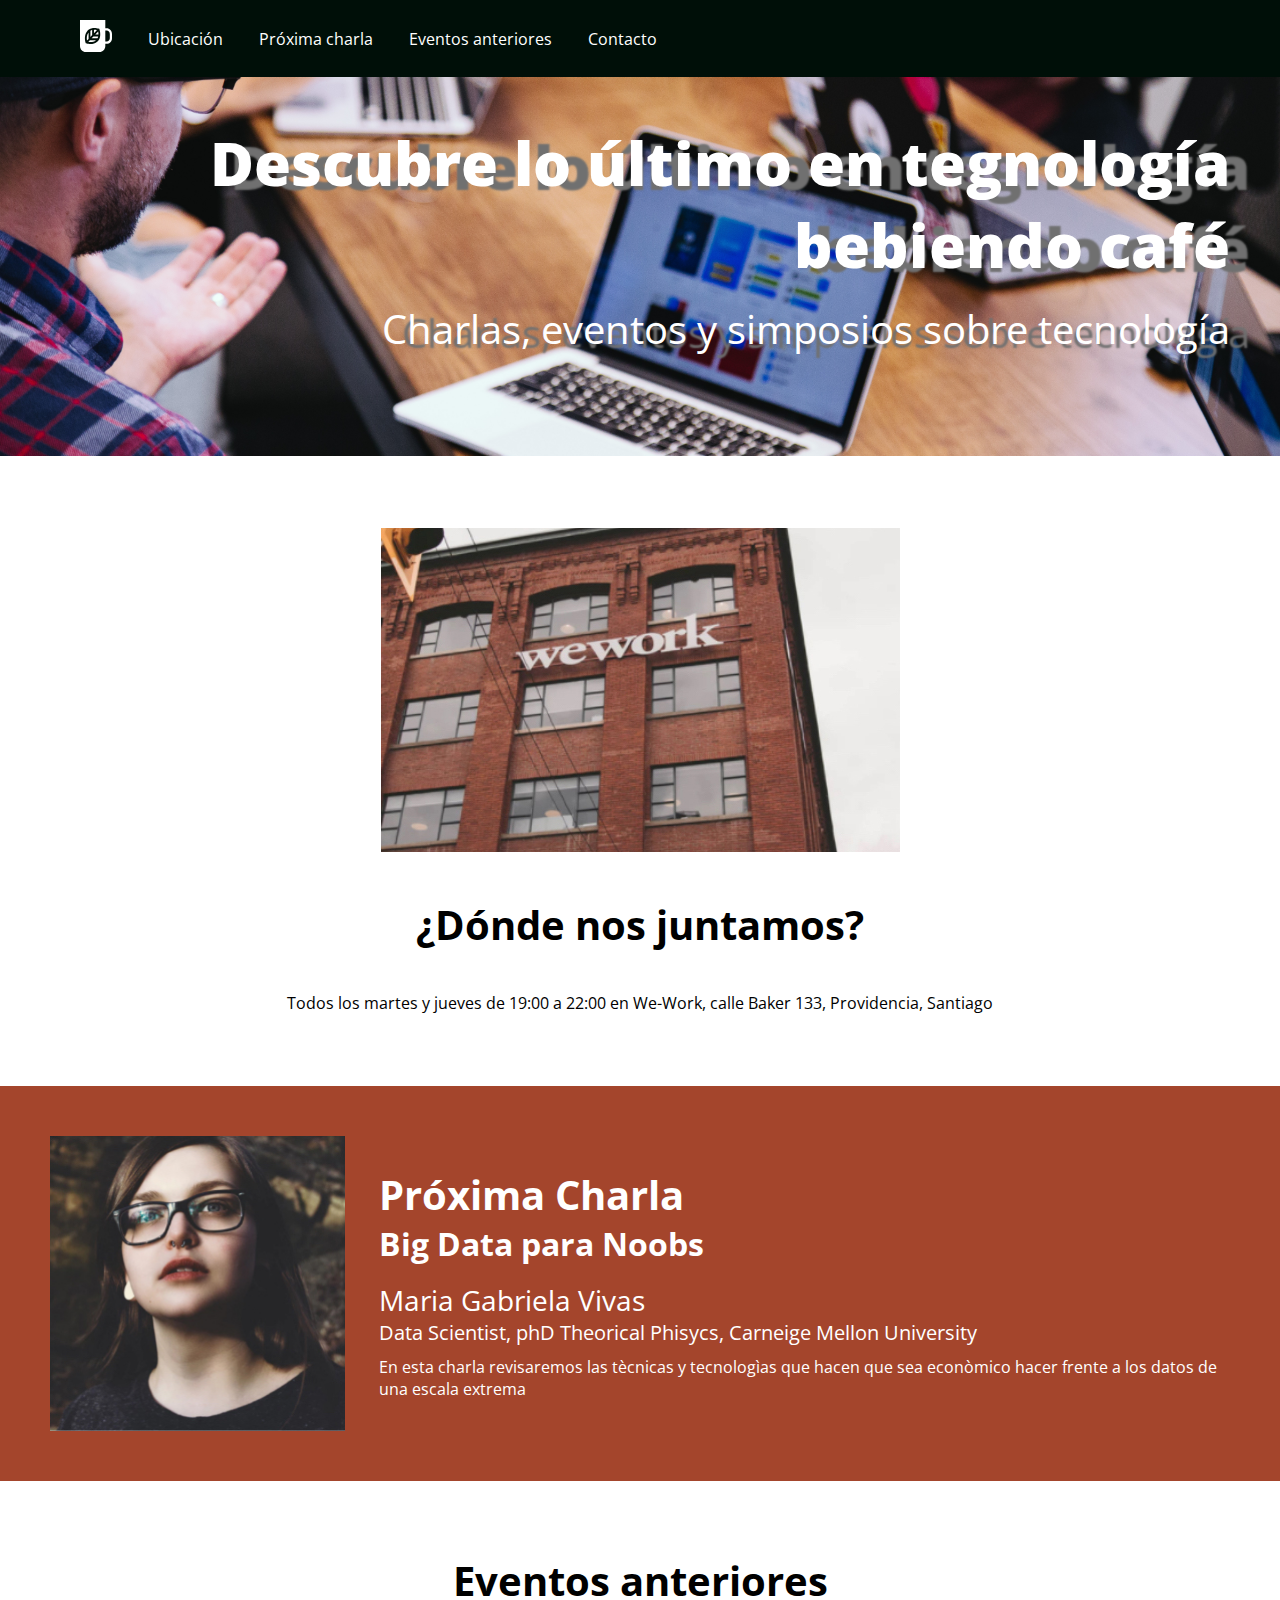
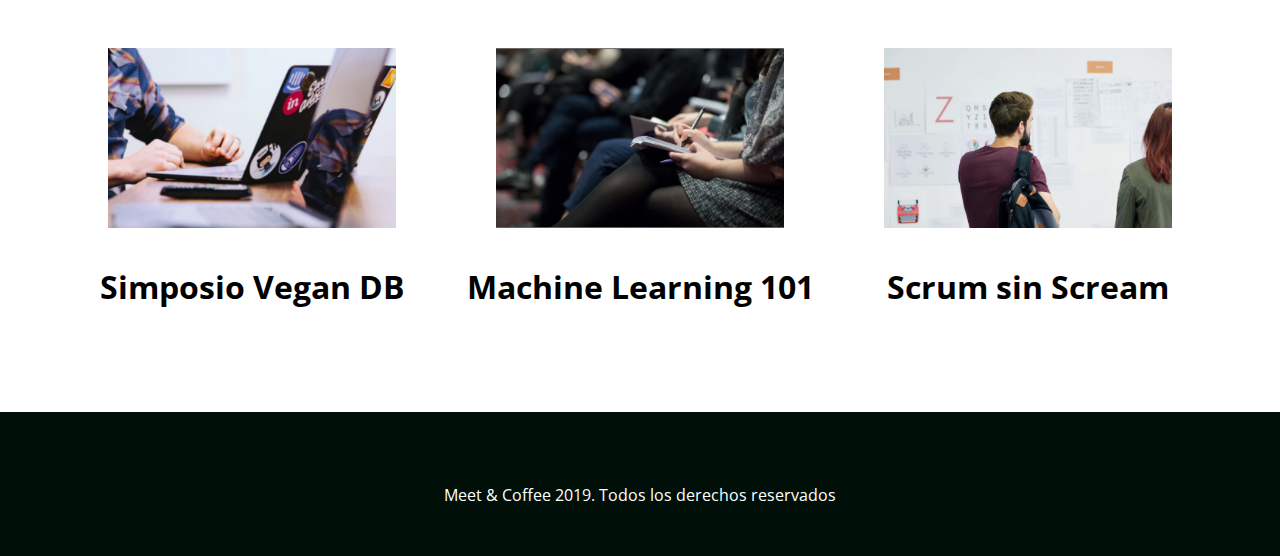
<file: index.html>
<!DOCTYPE html>
<html>
  <head>
    <meta charset="utf-8" />
    <title>Meet & Coffee</title>
    <link rel="shortcut icon" type="image/png" href="favicon.png" />
    <meta name="author" content="Maria Gabriela Vivas" />
    <meta
      name="description"
      content="Charlas, eventos, simposios, tecnología, co-work"
    />
    <link
      href="https://fonts.googleapis.com/css2?family=Open+Sans:wght@400;700;800&display=swap"
      rel="stylesheet"
    />
    "
    <link
      rel="stylesheet"
      href="https://use.fontawesome.com/releases/v5.6.3/css/all.css"
      integrity="sha384-UHRtZLI+pbxtHCWp1t77Bi1L4ZtiqrqD80Kn4Z8NTSRyMA2Fd33n5dQ8lWUE00s/"
      crossorigin="anonymous"
    />
    <link rel="stylesheet" href="assets/css/style.css" />
  </head>

  <body>
    <nav class="oscuro">
      <ul>
        <li class="icono">
          <a href="#inicio">
            <svg xmlns="http://www.w3.org/2000/svg" viewBox="0 0 44 44">
              <path
                d="M11.8 26l-2.2 2.3c-.5-2.9-.7-7.5 2.2-11.2V26zm-.4 4.1c2.7.5 7.2.7 10.6-2.3h-8.5l-2.1 2.3zm5.3-16.2c-.8.2-1.7.5-2.4.9v8.5l2.4-2.6v-6.8zm2.5-.3v4.6l4-4.2c-1.1-.3-2.5-.5-4-.4zM16 25.2h8.1c.4-.8.7-1.7.9-2.6h-6.6L16 25.2zm28-6.1V25c0 4.3-3.3 7.8-7.4 7.8h-1.8v2.9c0 4.6-3.6 8.3-7.9 8.3h-19C3.6 44 0 40.3 0 35.7V0h34.8v11.4h1.8c4.1 0 7.4 3.5 7.4 7.7zm-16.2.9c.1-2.6-.4-5-.8-6.4-.2-.9-.4-1.4-.4-1.4s-.5-.2-1.4-.4c-1.4-.4-3.6-.9-6.1-.8-.8 0-1.7.1-2.5.3-.8.2-1.6.4-2.4.7-.9.4-1.7.8-2.5 1.5-.6.5-1.1 1-1.6 1.6-4.5 5.4-3.4 12.5-2.6 15.5.2.9.4 1.4.4 1.4s.5.2 1.4.4c2.8.8 9.6 2 14.7-2.7.6-.5 1.1-1.1 1.5-1.7.6-.8 1-1.7 1.4-2.6.3-.8.5-1.7.7-2.6.1-1.1.2-1.9.2-2.8zm13.2-.9c0-2.6-2-4.6-4.4-4.6h-1.8v15.1h1.8c2.4 0 4.4-2.1 4.4-4.6v-5.9zM21 20h4.4c0-1.6-.1-3-.4-4.2L21 20z"
              />
            </svg>
          </a>
        </li>
        <li><a href="#Ubicacion">Ubicación</a></li>
        <li><a href="#proxima-charla">Próxima charla</a></li>
        <li><a href="#eventos">Eventos anteriores</a></li>
        <li><a href="#contacto">Contacto</a></li>
      </ul>
    </nav>

    <header id="inicio" class="hero-section">
      <h1>Descubre lo último en tegnología bebiendo café</h1>
      <h2 class="subtitulo">Charlas, eventos y simposios sobre tecnología</h2>
    </header>

    <section id="ubicacion">
      <img src="assets/img/we-work.jpg" alt="we work location" />
      <h2>¿Dónde nos juntamos?</h2>
      <p>
        Todos los martes y jueves de 19:00 a 22:00 en We-Work, calle Baker 133,
        Providencia, Santiago
      </p>
    </section>

    <section id="proxima-charla" class="sweet-brown">
      <div class="centrado">
        <img
          src="assets/img/speaker.jpg"
          alt="speaker"
          class="charla-speaker"
        />
        <div class="charla-texto">
          <h2>Próxima Charla</h2>
          <h3>Big Data para Noobs</h3>
          <h4>Maria Gabriela Vivas</h4>
          <h5>
            Data Scientist, phD Theorical Phisycs, Carneige Mellon University
          </h5>
          <p>
            En esta charla revisaremos las tècnicas y tecnologìas que hacen que
            sea econòmico hacer frente a los datos de una escala extrema
          </p>
        </div>
      </div>
    </section>

    <section id="eventos">
      <h2>Eventos anteriores</h2>
      <article class="evento">
        <a href="evento01.html" target="_blank"
          ><img src="assets/img/simposio-vegan.jpg" alt="events simposio vegan"
        /></a>
        <h3>Simposio Vegan DB</h3>
      </article>

      <article class="evento">
        <img src="assets/img/machine-learning.jpg" alt="machine-learning" />
        <h3>Machine Learning 101</h3>
      </article>

      <article class="evento">
        <img src="assets/img/scrum-sin-scream.jpg" alt="scrum-sin-scream" />
        <h3>Scrum sin Scream</h3>
      </article>
    </section>

    <footer id="contacto" class="oscuro">
      <a href="https://www.github.com"><i class="fab fa-github fa-5x"></i></a>
      <a href="https://www.twitter.com"
        ><i class="fab fa-twitter-square fa-5x"></i
      ></a>
      <a href="https://www.linkedin.com"
        ><i class="fab fa-linkedin fa-5x"></i
      ></a>
      <p>Meet & Coffee 2019. Todos los derechos reservados</p>
    </footer>
  </body>
</html>
</file>
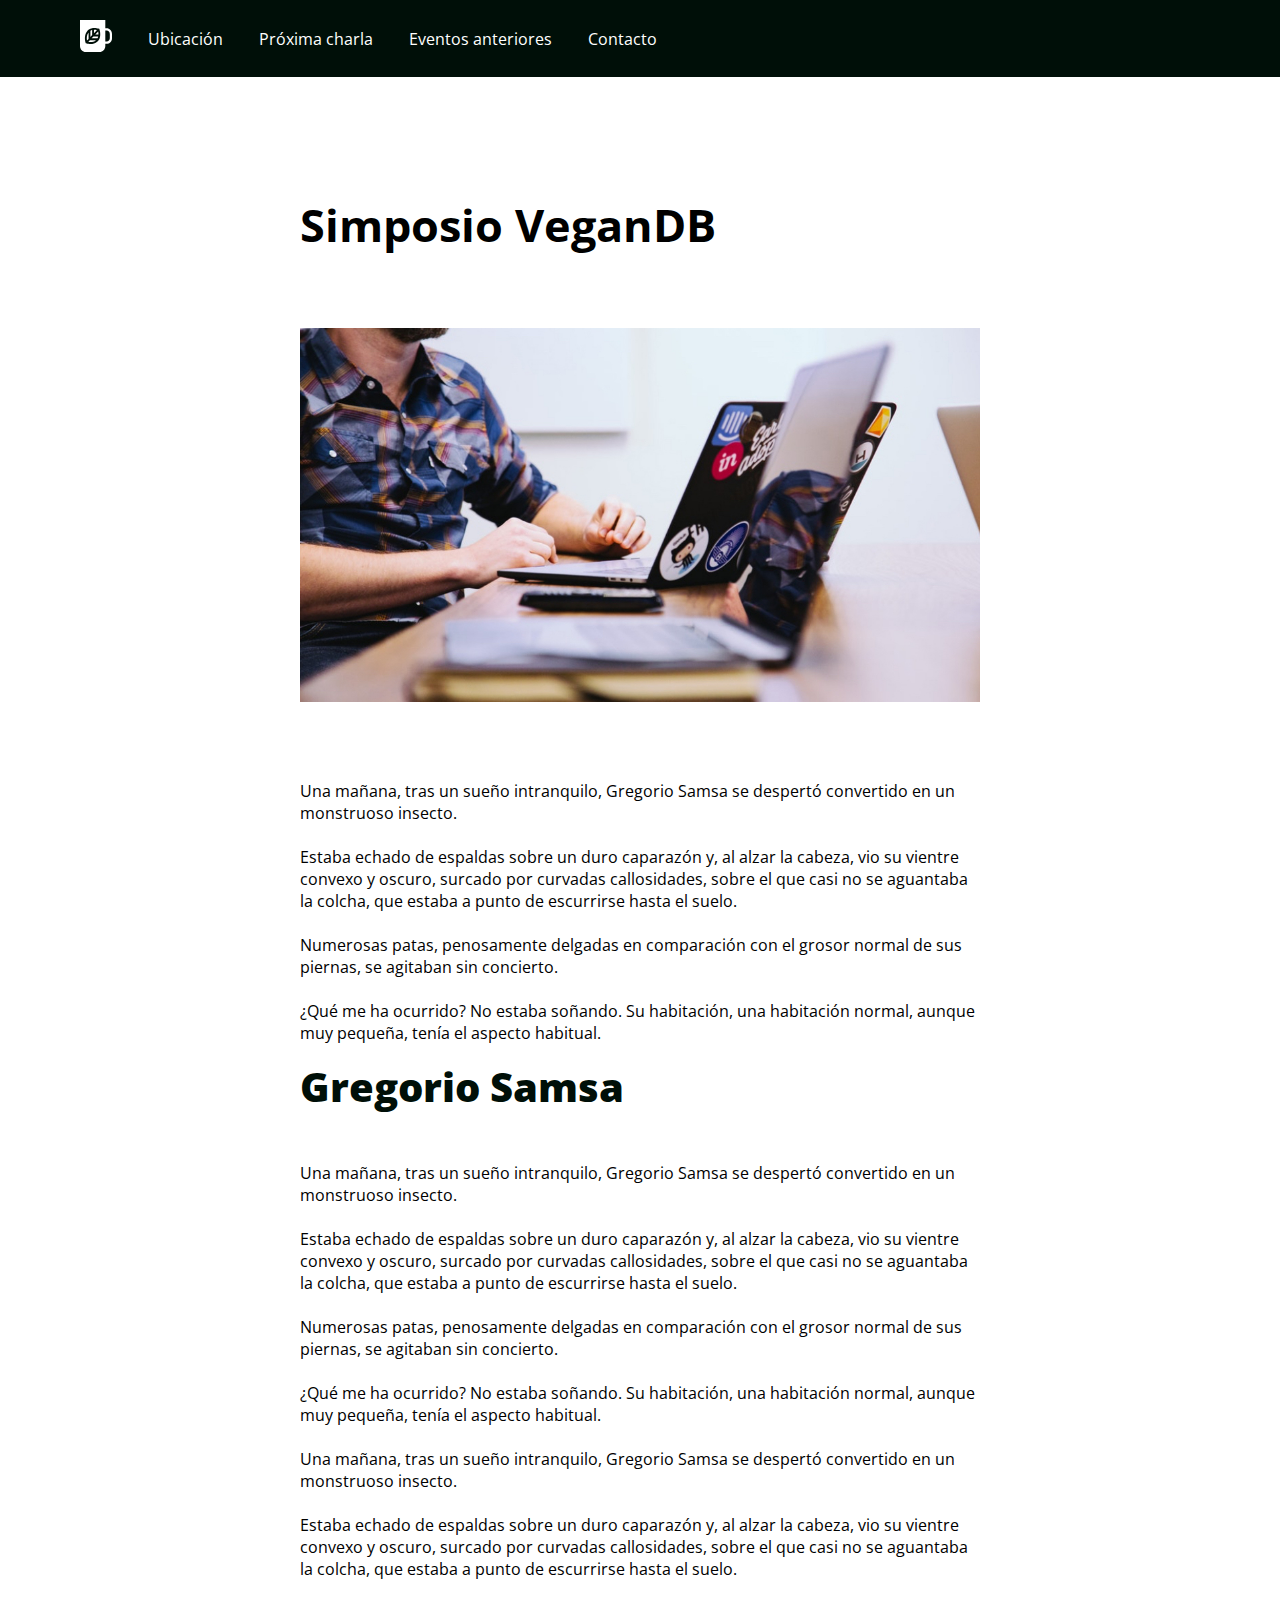
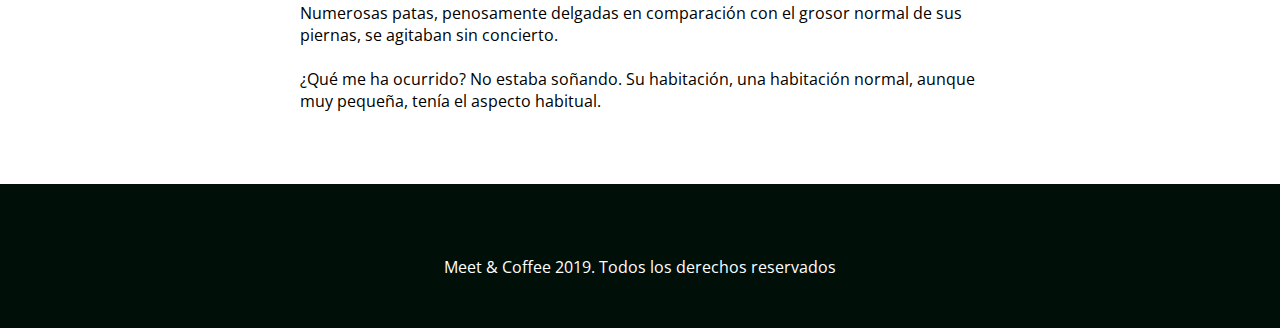
<file: evento01.html>
<!DOCTYPE html>
<html lang="es">
<head>
    <meta charset="UTF-8">
    <title>Meet & Coffee</title>
    <link rel="shortcut icom" type="image/png" href="./favicon.png"/>
    <meta name="Author" content="Gregorio Samsa">
    <meta name="Description" content="Gregorio Sansa y su sueño">
    <meta name="keywords" content="Sueño, intranquilo, insecto">
    <link href="https://fonts.googleapis.com/css2?family=Open+Sans:wght@400;700;800&display=swap" 
    rel="stylesheet">
    <link rel="stylesheet" href="https://use.fontawesome.com/releases/v5.6.3/css/all.css"
integrity="sha384-UHRtZLI+pbxtHCWp1t77Bi1L4ZtiqrqD80Kn4Z8NTSRyMA2Fd33n5dQ8lWUE00s/"
crossorigin="anonymous">
    <link rel="stylesheet" href="assets/css/style.css">
</head>

<body>  
    <nav class="oscuro">
    <ul>
        <li class="icono"><a href="#inicio">
            <svg xmlns="http://www.w3.org/2000/svg" viewBox="0 0 44 44"><path d="M11.8 26l-2.2 2.3c-.5-2.9-.7-7.5 2.2-11.2V26zm-.4 4.1c2.7.5 7.2.7 10.6-2.3h-8.5l-2.1 2.3zm5.3-16.2c-.8.2-1.7.5-2.4.9v8.5l2.4-2.6v-6.8zm2.5-.3v4.6l4-4.2c-1.1-.3-2.5-.5-4-.4zM16 25.2h8.1c.4-.8.7-1.7.9-2.6h-6.6L16 25.2zm28-6.1V25c0 4.3-3.3 7.8-7.4 7.8h-1.8v2.9c0 4.6-3.6 8.3-7.9 8.3h-19C3.6 44 0 40.3 0 35.7V0h34.8v11.4h1.8c4.1 0 7.4 3.5 7.4 7.7zm-16.2.9c.1-2.6-.4-5-.8-6.4-.2-.9-.4-1.4-.4-1.4s-.5-.2-1.4-.4c-1.4-.4-3.6-.9-6.1-.8-.8 0-1.7.1-2.5.3-.8.2-1.6.4-2.4.7-.9.4-1.7.8-2.5 1.5-.6.5-1.1 1-1.6 1.6-4.5 5.4-3.4 12.5-2.6 15.5.2.9.4 1.4.4 1.4s.5.2 1.4.4c2.8.8 9.6 2 14.7-2.7.6-.5 1.1-1.1 1.5-1.7.6-.8 1-1.7 1.4-2.6.3-.8.5-1.7.7-2.6.1-1.1.2-1.9.2-2.8zm13.2-.9c0-2.6-2-4.6-4.4-4.6h-1.8v15.1h1.8c2.4 0 4.4-2.1 4.4-4.6v-5.9zM21 20h4.4c0-1.6-.1-3-.4-4.2L21 20z"/></svg>
        </a></li>
        <li><a href="#Ubicacion">Ubicación</a></li>   
        <li><a href="#proxima-charla">Próxima charla</a></li>
        <li><a href="#eventos">Eventos anteriores</a></li>
        <li><a href="#contacto">Contacto</a></li>
    </ul>
    </nav>

<main>
    
    <h2 class="titulo">Simposio VeganDB</h2>

<img src="assets/img/post-1.jpg" alt="simposio-vegan" class="img">

 <p>Una mañana, tras un sueño intranquilo, Gregorio Samsa se despertó convertido en un
    monstruoso insecto.</p>
<br>
    <p>Estaba echado de espaldas sobre un duro caparazón y, al alzar la cabeza, vio su vientre convexo y oscuro, surcado por curvadas callosidades, sobre el que casi no se aguantaba
    la colcha, que estaba a punto de escurrirse hasta el suelo.</p>
<br>
    <p>Numerosas patas, penosamente delgadas en comparación con el grosor normal de sus piernas, se agitaban sin concierto.</p>
<br>
    <p>¿Qué me ha ocurrido? No estaba soñando. Su habitación, una habitación normal, aunque muy pequeña, tenía el aspecto habitual.</p>

    <h2 class="segundo">Gregorio Samsa</h2>
    <p>Una mañana, tras un sueño intranquilo, Gregorio Samsa se despertó convertido en un
    monstruoso insecto.</p>
<br>
    <p>Estaba echado de espaldas sobre un duro caparazón y, al alzar la cabeza, vio su vientre convexo y oscuro, surcado por curvadas callosidades, sobre el que casi no se aguantaba
    la colcha, que estaba a punto de escurrirse hasta el suelo.</p>
<br>
    <p>Numerosas patas, penosamente delgadas en comparación con el grosor normal de sus piernas, se agitaban sin concierto.</p>
<br>
   <p>¿Qué me ha ocurrido? No estaba soñando. Su habitación, una habitación normal, aunque muy pequeña, tenía el aspecto habitual.</p>
<br>
    <p>Una mañana, tras un sueño intranquilo, Gregorio Samsa se despertó convertido en un monstruoso insecto.</p>
<br>
    <p>Estaba echado de espaldas sobre un duro caparazón y, al alzar la cabeza, vio su vientre convexo y oscuro, surcado por curvadas callosidades, sobre el que casi no se aguantaba
    la colcha, que estaba a punto de escurrirse hasta el suelo.</p>
<br>
    <p>Numerosas patas, penosamente delgadas en comparación con el grosor normal de sus piernas, se agitaban sin concierto.</p>
<br>
    <p>¿Qué me ha ocurrido? No estaba soñando. Su habitación, una habitación normal, aunque muy pequeña, tenía el aspecto habitual.</p>

</main>

    <footer id="contacto" class="oscuro">
        <a href="https://www.github.com"><i class="fab fa-github fa-5x"></i></a>
        <a href="https://www.twitter.com"><i class="fab fa-twitter-square fa-5x"></i></a>
        <a href="https://www.linkedin.com"><i class="fab fa-linkedin fa-5x"></i></a>
        <p>Meet & Coffee 2019. Todos los derechos reservados</p>
        </footer>
    
        
</body>
</html>
</file>
<file: assets/css/style.css>
body{
    text-align: center;
    color: #000f08
    margin: 0;
    font-family: 'Open Sans', sans-serif; 
}

body * {
    margin: 0;
    border: 0;
    padding: 0;

}

h1{
    font-weight: 800; 
    font-size: 3.75em;
    margin-bottom: 0.25em;
}

h2{
    font-weight: 700;
    font-size: 2.5em;
}

h3{
    font-size: 2em;
}

h4{
    font-size: 1.75em; 
}

h5{
    font-size: 1.25em;
}

.subtitulo, h4, h5{
    font-weight: 400;
}

#ubicacion h2{
    margin: 1em auto;
    
}

.sweet-brown h3, .sweet-brown h5{
    margin-bottom: 0.5em;
}

#eventos h2{
    margin-bottom: 1em;

}

#eventos h3{
    margin: 1em auto; 
}
.oscuro{ 
    background: #000f08;
    color: #ffffff;
}

.oscuro a{ 
color: #ffffff;
text-decoration: none;
}

.sweet-brown {
text-align: left;
background: #a4452c;
color: #ffffff;
padding: 3.125rem;
white-space: nowrap;
}

.hero-section {
    text-align: right;
    background-image: url('../img/bg-hero.png');
    background-repeat: no-repeat;
    background-size: cover;
    color: #ffffff;
    text-shadow: 1.25em 0.25em 0.125em #707070;
    padding: 6.25rem 3.125rem;

}

section, footer{
    margin-top: 4.5rem;

}

footer{
    padding: 3.125rem;
}

.cetrado{
    width:75%;
    margin: 0 auto;
}

.charla-speaker, .charla-texto, .evento{
    display: inline-block;
}
    

.charla-speaker{
    width: 25%;
    vertical-align: middle;
}

.charla-texto{
    width:72.5%;
    vertical-align: middle;  
    margin-left: 2.5%;
    white-space: normal;
 }

.evento{
    width: 30%;
}

.evento img{
width: 75%;
}

nav{ 
    text-align: left;
    padding: 1.25rem 4rem;
    position: fixed;
    width: 100vw;
}

nav ul{
    list-style-type: none;
}

nav ul li{
    display: inline-block;
    margin: 0 1em;
    vertical-align: middle;
}

.icono{
    width: 2rem;
}

.icono svg{
    fill: #ffffff;
}

footer i{
    margin: 0 0.25em 0.5em 0.25em;
 }

nav{ 
    text-align: left;
    padding: 1.25rem 4rem;
    position: fixed;
    top: 0;
    width: 100vw;
}

nav ul{
    list-style-type: none;
}

nav ul li{
    display: inline-block;
    margin: 0 1em;
    vertical-align: middle;
}

.icono{
    width: 2rem;
}

.icono svg{
    fill: #ffffff;
}

footer i{
    margin: 0 0.25em 0.5em 0.25em;
}

body{
    margin: 0;
    padding: 0;
    font-family: 'Open Sans', sans-serif;
}

.titulo {
    width: 100%;
    margin-bottom: 73px;
    margin-top: 97px;
    font-size: 45px;
}

.segundo{
    color: #000f08;
    font-weight: 800;
    margin-top: 15px;
    margin-bottom: 48px;
}
main{
    margin: 0 300px;
    text-align: left;
    padding-top: 97px;
}

.img{
    width: 100%;
    margin-bottom: 73px;
}

p{
    font-weight: 400;

}
</file>
